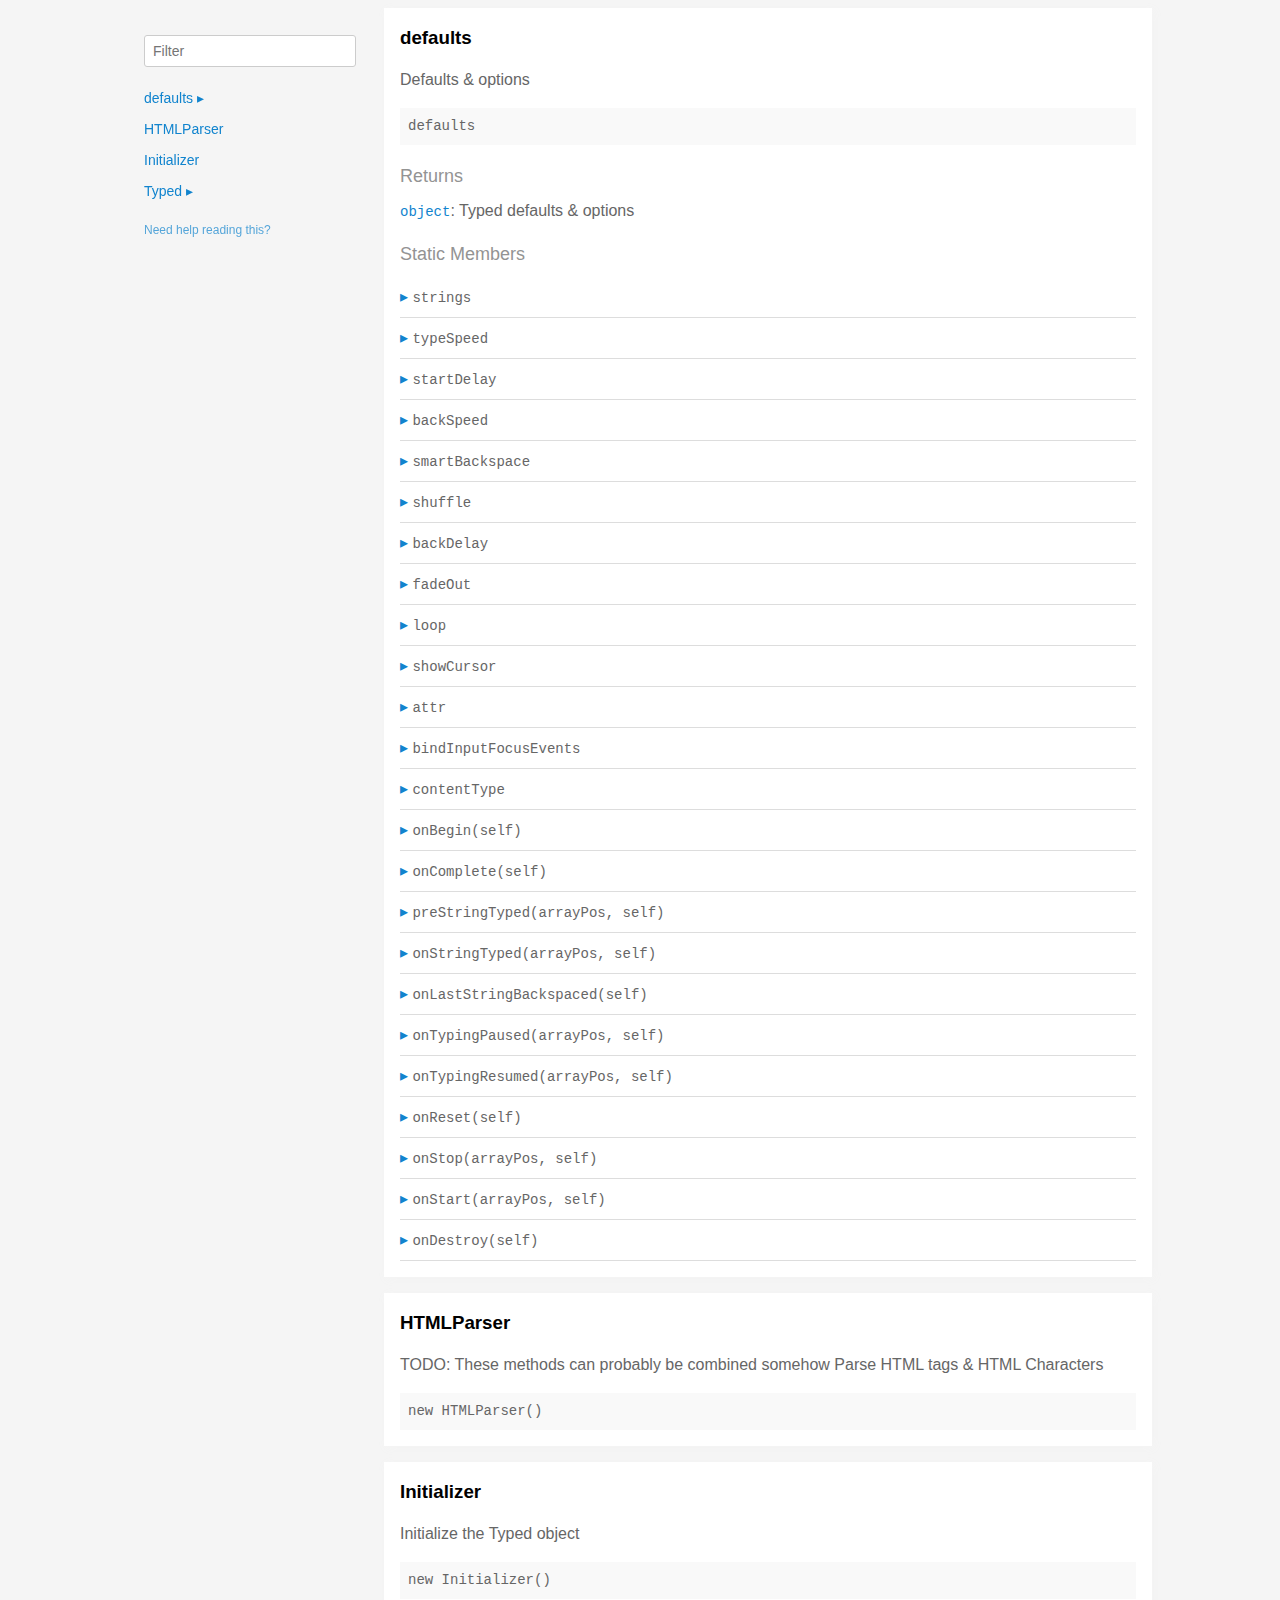
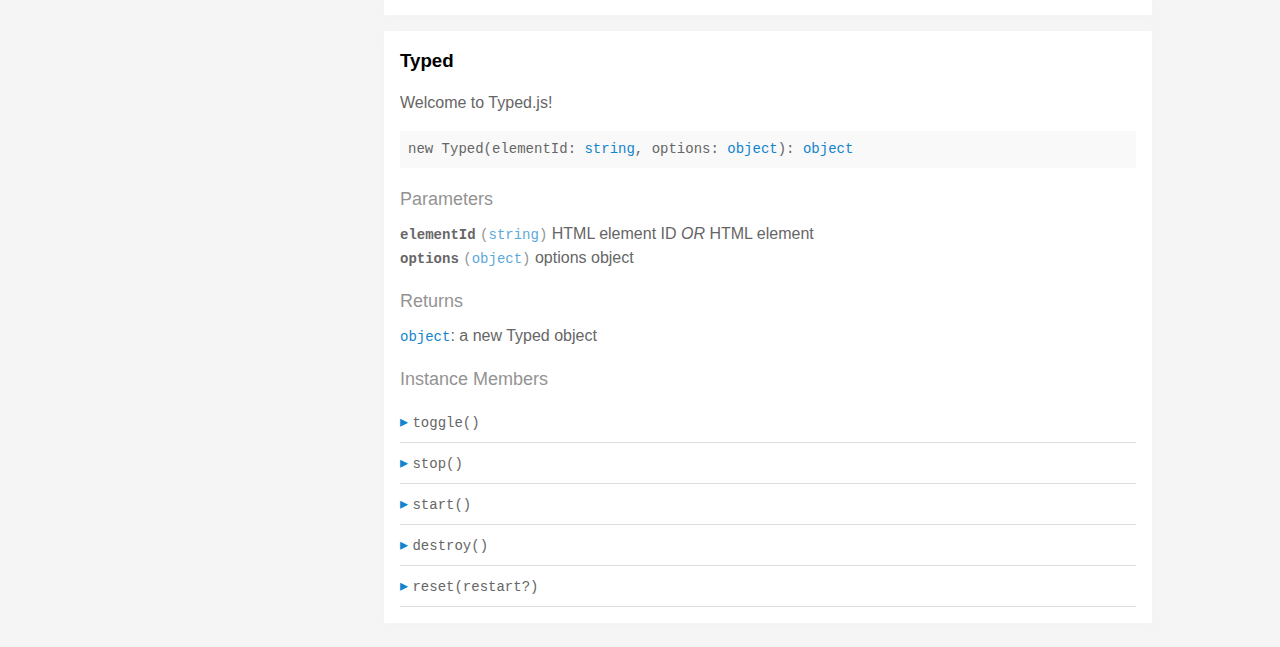
<file: typed.js-master/docs/index.html>
<!doctype html>
<html>
<head>
  <meta charset='utf-8' />
  <title>  | Documentation</title>
  <meta name='viewport' content='width=device-width,initial-scale=1'>
  <link href='assets/bass.css' type='text/css' rel='stylesheet' />
  <link href='assets/style.css' type='text/css' rel='stylesheet' />
  <link href='assets/github.css' type='text/css' rel='stylesheet' />
</head>
<body class='documentation'>
  <div class='max-width-4 mx-auto'>
    <div class='clearfix md-mxn2'>
      <div class='fixed xs-hide fix-3 overflow-auto max-height-100'>
        <div class='py1 px2'>
          <h3 class='mb0 no-anchor'></h3>
          <div class='mb1'><code></code></div>
          <input
            placeholder='Filter'
            id='filter-input'
            class='col12 block input'
            type='text' />
          <div id='toc'>
            <ul class='list-reset h5 py1-ul'>
              
                
                <li><a
                  href='#defaults'
                  class=" toggle-sibling">
                  defaults
                  <span class='icon'>▸</span>
                </a>
                
                <div class='toggle-target display-none'>
                  
                  <ul class='list-reset py1-ul pl1'>
                    <li class='h5'><span>Static members</span></li>
                    
                      <li><a
                        href='#defaults.strings'
                        class='regular pre-open'>
                        .strings
                      </a></li>
                    
                      <li><a
                        href='#defaults.typeSpeed'
                        class='regular pre-open'>
                        .typeSpeed
                      </a></li>
                    
                      <li><a
                        href='#defaults.startDelay'
                        class='regular pre-open'>
                        .startDelay
                      </a></li>
                    
                      <li><a
                        href='#defaults.backSpeed'
                        class='regular pre-open'>
                        .backSpeed
                      </a></li>
                    
                      <li><a
                        href='#defaults.smartBackspace'
                        class='regular pre-open'>
                        .smartBackspace
                      </a></li>
                    
                      <li><a
                        href='#defaults.shuffle'
                        class='regular pre-open'>
                        .shuffle
                      </a></li>
                    
                      <li><a
                        href='#defaults.backDelay'
                        class='regular pre-open'>
                        .backDelay
                      </a></li>
                    
                      <li><a
                        href='#defaults.fadeOut'
                        class='regular pre-open'>
                        .fadeOut
                      </a></li>
                    
                      <li><a
                        href='#defaults.loop'
                        class='regular pre-open'>
                        .loop
                      </a></li>
                    
                      <li><a
                        href='#defaults.showCursor'
                        class='regular pre-open'>
                        .showCursor
                      </a></li>
                    
                      <li><a
                        href='#defaults.attr'
                        class='regular pre-open'>
                        .attr
                      </a></li>
                    
                      <li><a
                        href='#defaults.bindInputFocusEvents'
                        class='regular pre-open'>
                        .bindInputFocusEvents
                      </a></li>
                    
                      <li><a
                        href='#defaults.contentType'
                        class='regular pre-open'>
                        .contentType
                      </a></li>

                      <li><a
                        href='#defaults.onBegin'
                        class='regular pre-open'>
                        .onBegin
                      </a></li>

                      <li><a
                        href='#defaults.onComplete'
                        class='regular pre-open'>
                        .onComplete
                      </a></li>
                    
                      <li><a
                        href='#defaults.preStringTyped'
                        class='regular pre-open'>
                        .preStringTyped
                      </a></li>
                    
                      <li><a
                        href='#defaults.onStringTyped'
                        class='regular pre-open'>
                        .onStringTyped
                      </a></li>
                    
                      <li><a
                        href='#defaults.onLastStringBackspaced'
                        class='regular pre-open'>
                        .onLastStringBackspaced
                      </a></li>
                    
                      <li><a
                        href='#defaults.onTypingPaused'
                        class='regular pre-open'>
                        .onTypingPaused
                      </a></li>
                    
                      <li><a
                        href='#defaults.onTypingResumed'
                        class='regular pre-open'>
                        .onTypingResumed
                      </a></li>
                    
                      <li><a
                        href='#defaults.onReset'
                        class='regular pre-open'>
                        .onReset
                      </a></li>
                    
                      <li><a
                        href='#defaults.onStop'
                        class='regular pre-open'>
                        .onStop
                      </a></li>
                    
                      <li><a
                        href='#defaults.onStart'
                        class='regular pre-open'>
                        .onStart
                      </a></li>
                    
                      <li><a
                        href='#defaults.onDestroy'
                        class='regular pre-open'>
                        .onDestroy
                      </a></li>
                    
                    </ul>
                  
                  
                  
                </div>
                
                </li>
              
                
                <li><a
                  href='#htmlparser'
                  class="">
                  HTMLParser
                  
                </a>
                
                </li>
              
                
                <li><a
                  href='#initializer'
                  class="">
                  Initializer
                  
                </a>
                
                </li>
              
                
                <li><a
                  href='#typed'
                  class=" toggle-sibling">
                  Typed
                  <span class='icon'>▸</span>
                </a>
                
                <div class='toggle-target display-none'>
                  
                  
                    <ul class='list-reset py1-ul pl1'>
                      <li class='h5'><span>Instance members</span></li>
                      
                      <li><a
                        href='#Typed#toggle'
                        class='regular pre-open'>
                        #toggle
                      </a></li>
                      
                      <li><a
                        href='#Typed#stop'
                        class='regular pre-open'>
                        #stop
                      </a></li>
                      
                      <li><a
                        href='#Typed#start'
                        class='regular pre-open'>
                        #start
                      </a></li>
                      
                      <li><a
                        href='#Typed#destroy'
                        class='regular pre-open'>
                        #destroy
                      </a></li>
                      
                      <li><a
                        href='#Typed#reset'
                        class='regular pre-open'>
                        #reset
                      </a></li>
                      
                    </ul>
                  
                  
                </div>
                
                </li>
              
            </ul>
          </div>
          <div class='mt1 h6 quiet'>
            <a href='http://documentation.js.org/reading-documentation.html'>Need help reading this?</a>
          </div>
        </div>
      </div>
      <div class='fix-margin-3'>
        
          
            <section class='p2 mb2 clearfix bg-white minishadow'>

  
  <div class='clearfix'>
    
    <h3 class='fl m0' id='defaults'>
      defaults
    </h3>
    
    
  </div>
  

  <p>Defaults &#x26; options</p>


  <div class='pre p1 fill-light mt0'>defaults</div>
  
  

  
  
  
  
  

  

  

  
    
      <div class='py1 quiet mt1 prose-big'>Returns</div>
      <code><a href="https://developer.mozilla.org/en-US/docs/Web/JavaScript/Reference/Global_Objects/Object">object</a></code>:
        Typed defaults &#x26; options

      
    
  

  

  

  
    <div class='py1 quiet mt1 prose-big'>Static Members</div>
    <div class="clearfix">
  
    <div class='border-bottom' id='defaults.strings'>
      <div class="clearfix small pointer toggle-sibling">
        <div class="py1 contain">
            <a class='icon pin-right py1 dark-link caret-right'>▸</a>
            <span class='code strong strong truncate'>strings</span>
        </div>
      </div>
      <div class="clearfix display-none toggle-target">
        <section class='p2 mb2 clearfix bg-white minishadow'>

  

  

  <div class='pre p1 fill-light mt0'>strings</div>
  
  

  
  
  
  
  

  

  
    <div class='py1 quiet mt1 prose-big'>Properties</div>
    <div>
      
        <div class='space-bottom0'>
          <span class='code bold'>strings</span> <code class='quiet'>(<a href="https://developer.mozilla.org/en-US/docs/Web/JavaScript/Reference/Global_Objects/Array">array</a>)</code>
          : strings to be typed

          
        </div>
      
        <div class='space-bottom0'>
          <span class='code bold'>stringsElement</span> <code class='quiet'>(<a href="https://developer.mozilla.org/en-US/docs/Web/JavaScript/Reference/Global_Objects/String">string</a>)</code>
          : ID of element containing string children

          
        </div>
      
    </div>
  

  

  

  

  

  

  
</section>

      </div>
    </div>
  
    <div class='border-bottom' id='defaults.typeSpeed'>
      <div class="clearfix small pointer toggle-sibling">
        <div class="py1 contain">
            <a class='icon pin-right py1 dark-link caret-right'>▸</a>
            <span class='code strong strong truncate'>typeSpeed</span>
        </div>
      </div>
      <div class="clearfix display-none toggle-target">
        <section class='p2 mb2 clearfix bg-white minishadow'>

  

  

  <div class='pre p1 fill-light mt0'>typeSpeed</div>
  
  

  
  
  
  
  

  

  
    <div class='py1 quiet mt1 prose-big'>Properties</div>
    <div>
      
        <div class='space-bottom0'>
          <span class='code bold'>typeSpeed</span> <code class='quiet'>(<a href="https://developer.mozilla.org/en-US/docs/Web/JavaScript/Reference/Global_Objects/Number">number</a>)</code>
          : type speed in milliseconds

          
        </div>
      
    </div>
  

  

  

  

  

  

  
</section>

      </div>
    </div>
  
    <div class='border-bottom' id='defaults.startDelay'>
      <div class="clearfix small pointer toggle-sibling">
        <div class="py1 contain">
            <a class='icon pin-right py1 dark-link caret-right'>▸</a>
            <span class='code strong strong truncate'>startDelay</span>
        </div>
      </div>
      <div class="clearfix display-none toggle-target">
        <section class='p2 mb2 clearfix bg-white minishadow'>

  

  

  <div class='pre p1 fill-light mt0'>startDelay</div>
  
  

  
  
  
  
  

  

  
    <div class='py1 quiet mt1 prose-big'>Properties</div>
    <div>
      
        <div class='space-bottom0'>
          <span class='code bold'>startDelay</span> <code class='quiet'>(<a href="https://developer.mozilla.org/en-US/docs/Web/JavaScript/Reference/Global_Objects/Number">number</a>)</code>
          : time before typing starts in milliseconds

          
        </div>
      
    </div>
  

  

  

  

  

  

  
</section>

      </div>
    </div>
  
    <div class='border-bottom' id='defaults.backSpeed'>
      <div class="clearfix small pointer toggle-sibling">
        <div class="py1 contain">
            <a class='icon pin-right py1 dark-link caret-right'>▸</a>
            <span class='code strong strong truncate'>backSpeed</span>
        </div>
      </div>
      <div class="clearfix display-none toggle-target">
        <section class='p2 mb2 clearfix bg-white minishadow'>

  

  

  <div class='pre p1 fill-light mt0'>backSpeed</div>
  
  

  
  
  
  
  

  

  
    <div class='py1 quiet mt1 prose-big'>Properties</div>
    <div>
      
        <div class='space-bottom0'>
          <span class='code bold'>backSpeed</span> <code class='quiet'>(<a href="https://developer.mozilla.org/en-US/docs/Web/JavaScript/Reference/Global_Objects/Number">number</a>)</code>
          : backspacing speed in milliseconds

          
        </div>
      
    </div>
  

  

  

  

  

  

  
</section>

      </div>
    </div>
  
    <div class='border-bottom' id='defaults.smartBackspace'>
      <div class="clearfix small pointer toggle-sibling">
        <div class="py1 contain">
            <a class='icon pin-right py1 dark-link caret-right'>▸</a>
            <span class='code strong strong truncate'>smartBackspace</span>
        </div>
      </div>
      <div class="clearfix display-none toggle-target">
        <section class='p2 mb2 clearfix bg-white minishadow'>

  

  

  <div class='pre p1 fill-light mt0'>smartBackspace</div>
  
  

  
  
  
  
  

  

  
    <div class='py1 quiet mt1 prose-big'>Properties</div>
    <div>
      
        <div class='space-bottom0'>
          <span class='code bold'>smartBackspace</span> <code class='quiet'>(<a href="https://developer.mozilla.org/en-US/docs/Web/JavaScript/Reference/Global_Objects/Boolean">boolean</a>)</code>
          : only backspace what doesn't match the previous string

          
        </div>
      
    </div>
  

  

  

  

  

  

  
</section>

      </div>
    </div>
  
    <div class='border-bottom' id='defaults.shuffle'>
      <div class="clearfix small pointer toggle-sibling">
        <div class="py1 contain">
            <a class='icon pin-right py1 dark-link caret-right'>▸</a>
            <span class='code strong strong truncate'>shuffle</span>
        </div>
      </div>
      <div class="clearfix display-none toggle-target">
        <section class='p2 mb2 clearfix bg-white minishadow'>

  

  

  <div class='pre p1 fill-light mt0'>shuffle</div>
  
  

  
  
  
  
  

  

  
    <div class='py1 quiet mt1 prose-big'>Properties</div>
    <div>
      
        <div class='space-bottom0'>
          <span class='code bold'>shuffle</span> <code class='quiet'>(<a href="https://developer.mozilla.org/en-US/docs/Web/JavaScript/Reference/Global_Objects/Boolean">boolean</a>)</code>
          : shuffle the strings

          
        </div>
      
    </div>
  

  

  

  

  

  

  
</section>

      </div>
    </div>
  
    <div class='border-bottom' id='defaults.backDelay'>
      <div class="clearfix small pointer toggle-sibling">
        <div class="py1 contain">
            <a class='icon pin-right py1 dark-link caret-right'>▸</a>
            <span class='code strong strong truncate'>backDelay</span>
        </div>
      </div>
      <div class="clearfix display-none toggle-target">
        <section class='p2 mb2 clearfix bg-white minishadow'>

  

  

  <div class='pre p1 fill-light mt0'>backDelay</div>
  
  

  
  
  
  
  

  

  
    <div class='py1 quiet mt1 prose-big'>Properties</div>
    <div>
      
        <div class='space-bottom0'>
          <span class='code bold'>backDelay</span> <code class='quiet'>(<a href="https://developer.mozilla.org/en-US/docs/Web/JavaScript/Reference/Global_Objects/Number">number</a>)</code>
          : time before backspacing in milliseconds

          
        </div>
      
    </div>
  

  

  

  

  

  

  
</section>

      </div>
    </div>
  
    <div class='border-bottom' id='defaults.fadeOut'>
      <div class="clearfix small pointer toggle-sibling">
        <div class="py1 contain">
            <a class='icon pin-right py1 dark-link caret-right'>▸</a>
            <span class='code strong strong truncate'>fadeOut</span>
        </div>
      </div>
      <div class="clearfix display-none toggle-target">
        <section class='p2 mb2 clearfix bg-white minishadow'>

  

  

  <div class='pre p1 fill-light mt0'>fadeOut</div>
  
  

  
  
  
  
  

  

  
    <div class='py1 quiet mt1 prose-big'>Properties</div>
    <div>
      
        <div class='space-bottom0'>
          <span class='code bold'>fadeOut</span> <code class='quiet'>(<a href="https://developer.mozilla.org/en-US/docs/Web/JavaScript/Reference/Global_Objects/Boolean">boolean</a>)</code>
          : Fade out instead of backspace

          
        </div>
      
        <div class='space-bottom0'>
          <span class='code bold'>fadeOutClass</span> <code class='quiet'>(<a href="https://developer.mozilla.org/en-US/docs/Web/JavaScript/Reference/Global_Objects/String">string</a>)</code>
          : css class for fade animation

          
        </div>
      
        <div class='space-bottom0'>
          <span class='code bold'>fadeOutDelay</span> <code class='quiet'>(<a href="https://developer.mozilla.org/en-US/docs/Web/JavaScript/Reference/Global_Objects/Boolean">boolean</a>)</code>
          : Fade out delay in milliseconds

          
        </div>
      
    </div>
  

  

  

  

  

  

  
</section>

      </div>
    </div>
  
    <div class='border-bottom' id='defaults.loop'>
      <div class="clearfix small pointer toggle-sibling">
        <div class="py1 contain">
            <a class='icon pin-right py1 dark-link caret-right'>▸</a>
            <span class='code strong strong truncate'>loop</span>
        </div>
      </div>
      <div class="clearfix display-none toggle-target">
        <section class='p2 mb2 clearfix bg-white minishadow'>

  

  

  <div class='pre p1 fill-light mt0'>loop</div>
  
  

  
  
  
  
  

  

  
    <div class='py1 quiet mt1 prose-big'>Properties</div>
    <div>
      
        <div class='space-bottom0'>
          <span class='code bold'>loop</span> <code class='quiet'>(<a href="https://developer.mozilla.org/en-US/docs/Web/JavaScript/Reference/Global_Objects/Boolean">boolean</a>)</code>
          : loop strings

          
        </div>
      
        <div class='space-bottom0'>
          <span class='code bold'>loopCount</span> <code class='quiet'>(<a href="https://developer.mozilla.org/en-US/docs/Web/JavaScript/Reference/Global_Objects/Number">number</a>)</code>
          : amount of loops

          
        </div>
      
    </div>
  

  

  

  

  

  

  
</section>

      </div>
    </div>
  
    <div class='border-bottom' id='defaults.showCursor'>
      <div class="clearfix small pointer toggle-sibling">
        <div class="py1 contain">
            <a class='icon pin-right py1 dark-link caret-right'>▸</a>
            <span class='code strong strong truncate'>showCursor</span>
        </div>
      </div>
      <div class="clearfix display-none toggle-target">
        <section class='p2 mb2 clearfix bg-white minishadow'>

  

  

  <div class='pre p1 fill-light mt0'>showCursor</div>
  
  

  
  
  
  
  

  

  
    <div class='py1 quiet mt1 prose-big'>Properties</div>
    <div>
      
        <div class='space-bottom0'>
          <span class='code bold'>showCursor</span> <code class='quiet'>(<a href="https://developer.mozilla.org/en-US/docs/Web/JavaScript/Reference/Global_Objects/Boolean">boolean</a>)</code>
          : show cursor

          
        </div>
      
        <div class='space-bottom0'>
          <span class='code bold'>cursorChar</span> <code class='quiet'>(<a href="https://developer.mozilla.org/en-US/docs/Web/JavaScript/Reference/Global_Objects/String">string</a>)</code>
          : character for cursor

          
        </div>
      
        <div class='space-bottom0'>
          <span class='code bold'>autoInsertCss</span> <code class='quiet'>(<a href="https://developer.mozilla.org/en-US/docs/Web/JavaScript/Reference/Global_Objects/Boolean">boolean</a>)</code>
          : insert CSS for cursor and fadeOut into HTML 
<head>

          
        </div>
      
    </div>
  

  

  

  

  

  

  
</section>

      </div>
    </div>
  
    <div class='border-bottom' id='defaults.attr'>
      <div class="clearfix small pointer toggle-sibling">
        <div class="py1 contain">
            <a class='icon pin-right py1 dark-link caret-right'>▸</a>
            <span class='code strong strong truncate'>attr</span>
        </div>
      </div>
      <div class="clearfix display-none toggle-target">
        <section class='p2 mb2 clearfix bg-white minishadow'>

  

  

  <div class='pre p1 fill-light mt0'>attr</div>
  
  

  
  
  
  
  

  

  
    <div class='py1 quiet mt1 prose-big'>Properties</div>
    <div>
      
        <div class='space-bottom0'>
          <span class='code bold'>attr</span> <code class='quiet'>(<a href="https://developer.mozilla.org/en-US/docs/Web/JavaScript/Reference/Global_Objects/String">string</a>)</code>
          : attribute for typing
Ex: input placeholder, value, or just HTML text

          
        </div>
      
    </div>
  

  

  

  

  

  

  
</section>

      </div>
    </div>
  
    <div class='border-bottom' id='defaults.bindInputFocusEvents'>
      <div class="clearfix small pointer toggle-sibling">
        <div class="py1 contain">
            <a class='icon pin-right py1 dark-link caret-right'>▸</a>
            <span class='code strong strong truncate'>bindInputFocusEvents</span>
        </div>
      </div>
      <div class="clearfix display-none toggle-target">
        <section class='p2 mb2 clearfix bg-white minishadow'>

  

  

  <div class='pre p1 fill-light mt0'>bindInputFocusEvents</div>
  
  

  
  
  
  
  

  

  
    <div class='py1 quiet mt1 prose-big'>Properties</div>
    <div>
      
        <div class='space-bottom0'>
          <span class='code bold'>bindInputFocusEvents</span> <code class='quiet'>(<a href="https://developer.mozilla.org/en-US/docs/Web/JavaScript/Reference/Global_Objects/Boolean">boolean</a>)</code>
          : bind to focus and blur if el is text input

          
        </div>
      
    </div>
  

  

  

  

  

  

  
</section>

      </div>
    </div>
  
    <div class='border-bottom' id='defaults.contentType'>
      <div class="clearfix small pointer toggle-sibling">
        <div class="py1 contain">
            <a class='icon pin-right py1 dark-link caret-right'>▸</a>
            <span class='code strong strong truncate'>contentType</span>
        </div>
      </div>
      <div class="clearfix display-none toggle-target">
        <section class='p2 mb2 clearfix bg-white minishadow'>

  

  

  <div class='pre p1 fill-light mt0'>contentType</div>
  
  

  
  
  
  
  

  

  
    <div class='py1 quiet mt1 prose-big'>Properties</div>
    <div>
      
        <div class='space-bottom0'>
          <span class='code bold'>contentType</span> <code class='quiet'>(<a href="https://developer.mozilla.org/en-US/docs/Web/JavaScript/Reference/Global_Objects/String">string</a>)</code>
          : 'html' or 'null' for plaintext

          
        </div>
      
    </div>
  

  

  

  

  

  

  
</section>

      </div>
    </div>
  
    <div class='border-bottom' id='defaults.onBegin'>
      <div class="clearfix small pointer toggle-sibling">
        <div class="py1 contain">
            <a class='icon pin-right py1 dark-link caret-right'>▸</a>
            <span class='code strong strong truncate'>onBegin(self)</span>
        </div>
      </div>
      <div class="clearfix display-none toggle-target">
        <section class='p2 mb2 clearfix bg-white minishadow'>

  

  <p>Before it begins typing</p>

  <div class='pre p1 fill-light mt0'>onBegin(self: <a href="#typed">Typed</a>)</div>
  
    <div class='py1 quiet mt1 prose-big'>Parameters</div>
    <div class='prose'>
      
        <div class='space-bottom0'>
          <div>
            <span class='code bold'>self</span> <code class='quiet'>(<a href="#typed">Typed</a>)</code>
	    
          </div>
          
        </div>
      
    </div>
  
</section>

      </div>
    </div>

    <div class='border-bottom' id='defaults.onComplete'>
      <div class="clearfix small pointer toggle-sibling">
        <div class="py1 contain">
            <a class='icon pin-right py1 dark-link caret-right'>▸</a>
            <span class='code strong strong truncate'>onComplete(self)</span>
        </div>
      </div>
      <div class="clearfix display-none toggle-target">
        <section class='p2 mb2 clearfix bg-white minishadow'>

  

  <p>All typing is complete</p>


  <div class='pre p1 fill-light mt0'>onComplete(self: <a href="#typed">Typed</a>)</div>
  
  

  
  
  
  
  

  
    <div class='py1 quiet mt1 prose-big'>Parameters</div>
    <div class='prose'>
      
        <div class='space-bottom0'>
          <div>
            <span class='code bold'>self</span> <code class='quiet'>(<a href="#typed">Typed</a>)</code>
	    
          </div>
          
        </div>
      
    </div>
  

  

  

  

  

  

  

  
</section>

      </div>
    </div>
  
    <div class='border-bottom' id='defaults.preStringTyped'>
      <div class="clearfix small pointer toggle-sibling">
        <div class="py1 contain">
            <a class='icon pin-right py1 dark-link caret-right'>▸</a>
            <span class='code strong strong truncate'>preStringTyped(arrayPos, self)</span>
        </div>
      </div>
      <div class="clearfix display-none toggle-target">
        <section class='p2 mb2 clearfix bg-white minishadow'>

  

  <p>Before each string is typed</p>


  <div class='pre p1 fill-light mt0'>preStringTyped(arrayPos: <a href="https://developer.mozilla.org/en-US/docs/Web/JavaScript/Reference/Global_Objects/Number">number</a>, self: <a href="#typed">Typed</a>)</div>
  
  

  
  
  
  
  

  
    <div class='py1 quiet mt1 prose-big'>Parameters</div>
    <div class='prose'>
      
        <div class='space-bottom0'>
          <div>
            <span class='code bold'>arrayPos</span> <code class='quiet'>(<a href="https://developer.mozilla.org/en-US/docs/Web/JavaScript/Reference/Global_Objects/Number">number</a>)</code>
	    
          </div>
          
        </div>
      
        <div class='space-bottom0'>
          <div>
            <span class='code bold'>self</span> <code class='quiet'>(<a href="#typed">Typed</a>)</code>
	    
          </div>
          
        </div>
      
    </div>
  

  

  

  

  

  

  

  
</section>

      </div>
    </div>
  
    <div class='border-bottom' id='defaults.onStringTyped'>
      <div class="clearfix small pointer toggle-sibling">
        <div class="py1 contain">
            <a class='icon pin-right py1 dark-link caret-right'>▸</a>
            <span class='code strong strong truncate'>onStringTyped(arrayPos, self)</span>
        </div>
      </div>
      <div class="clearfix display-none toggle-target">
        <section class='p2 mb2 clearfix bg-white minishadow'>

  

  <p>After each string is typed</p>


  <div class='pre p1 fill-light mt0'>onStringTyped(arrayPos: <a href="https://developer.mozilla.org/en-US/docs/Web/JavaScript/Reference/Global_Objects/Number">number</a>, self: <a href="#typed">Typed</a>)</div>
  
  

  
  
  
  
  

  
    <div class='py1 quiet mt1 prose-big'>Parameters</div>
    <div class='prose'>
      
        <div class='space-bottom0'>
          <div>
            <span class='code bold'>arrayPos</span> <code class='quiet'>(<a href="https://developer.mozilla.org/en-US/docs/Web/JavaScript/Reference/Global_Objects/Number">number</a>)</code>
	    
          </div>
          
        </div>
      
        <div class='space-bottom0'>
          <div>
            <span class='code bold'>self</span> <code class='quiet'>(<a href="#typed">Typed</a>)</code>
	    
          </div>
          
        </div>
      
    </div>
  

  

  

  

  

  

  

  
</section>

      </div>
    </div>
  
    <div class='border-bottom' id='defaults.onLastStringBackspaced'>
      <div class="clearfix small pointer toggle-sibling">
        <div class="py1 contain">
            <a class='icon pin-right py1 dark-link caret-right'>▸</a>
            <span class='code strong strong truncate'>onLastStringBackspaced(self)</span>
        </div>
      </div>
      <div class="clearfix display-none toggle-target">
        <section class='p2 mb2 clearfix bg-white minishadow'>

  

  <p>During looping, after last string is typed</p>


  <div class='pre p1 fill-light mt0'>onLastStringBackspaced(self: <a href="#typed">Typed</a>)</div>
  
  

  
  
  
  
  

  
    <div class='py1 quiet mt1 prose-big'>Parameters</div>
    <div class='prose'>
      
        <div class='space-bottom0'>
          <div>
            <span class='code bold'>self</span> <code class='quiet'>(<a href="#typed">Typed</a>)</code>
	    
          </div>
          
        </div>
      
    </div>
  

  

  

  

  

  

  

  
</section>

      </div>
    </div>
  
    <div class='border-bottom' id='defaults.onTypingPaused'>
      <div class="clearfix small pointer toggle-sibling">
        <div class="py1 contain">
            <a class='icon pin-right py1 dark-link caret-right'>▸</a>
            <span class='code strong strong truncate'>onTypingPaused(arrayPos, self)</span>
        </div>
      </div>
      <div class="clearfix display-none toggle-target">
        <section class='p2 mb2 clearfix bg-white minishadow'>

  

  <p>Typing has been stopped</p>


  <div class='pre p1 fill-light mt0'>onTypingPaused(arrayPos: <a href="https://developer.mozilla.org/en-US/docs/Web/JavaScript/Reference/Global_Objects/Number">number</a>, self: <a href="#typed">Typed</a>)</div>
  
  

  
  
  
  
  

  
    <div class='py1 quiet mt1 prose-big'>Parameters</div>
    <div class='prose'>
      
        <div class='space-bottom0'>
          <div>
            <span class='code bold'>arrayPos</span> <code class='quiet'>(<a href="https://developer.mozilla.org/en-US/docs/Web/JavaScript/Reference/Global_Objects/Number">number</a>)</code>
	    
          </div>
          
        </div>
      
        <div class='space-bottom0'>
          <div>
            <span class='code bold'>self</span> <code class='quiet'>(<a href="#typed">Typed</a>)</code>
	    
          </div>
          
        </div>
      
    </div>
  

  

  

  

  

  

  

  
</section>

      </div>
    </div>
  
    <div class='border-bottom' id='defaults.onTypingResumed'>
      <div class="clearfix small pointer toggle-sibling">
        <div class="py1 contain">
            <a class='icon pin-right py1 dark-link caret-right'>▸</a>
            <span class='code strong strong truncate'>onTypingResumed(arrayPos, self)</span>
        </div>
      </div>
      <div class="clearfix display-none toggle-target">
        <section class='p2 mb2 clearfix bg-white minishadow'>

  

  <p>Typing has been started after being stopped</p>


  <div class='pre p1 fill-light mt0'>onTypingResumed(arrayPos: <a href="https://developer.mozilla.org/en-US/docs/Web/JavaScript/Reference/Global_Objects/Number">number</a>, self: <a href="#typed">Typed</a>)</div>
  
  

  
  
  
  
  

  
    <div class='py1 quiet mt1 prose-big'>Parameters</div>
    <div class='prose'>
      
        <div class='space-bottom0'>
          <div>
            <span class='code bold'>arrayPos</span> <code class='quiet'>(<a href="https://developer.mozilla.org/en-US/docs/Web/JavaScript/Reference/Global_Objects/Number">number</a>)</code>
	    
          </div>
          
        </div>
      
        <div class='space-bottom0'>
          <div>
            <span class='code bold'>self</span> <code class='quiet'>(<a href="#typed">Typed</a>)</code>
	    
          </div>
          
        </div>
      
    </div>
  

  

  

  

  

  

  

  
</section>

      </div>
    </div>
  
    <div class='border-bottom' id='defaults.onReset'>
      <div class="clearfix small pointer toggle-sibling">
        <div class="py1 contain">
            <a class='icon pin-right py1 dark-link caret-right'>▸</a>
            <span class='code strong strong truncate'>onReset(self)</span>
        </div>
      </div>
      <div class="clearfix display-none toggle-target">
        <section class='p2 mb2 clearfix bg-white minishadow'>

  

  <p>After reset</p>


  <div class='pre p1 fill-light mt0'>onReset(self: <a href="#typed">Typed</a>)</div>
  
  

  
  
  
  
  

  
    <div class='py1 quiet mt1 prose-big'>Parameters</div>
    <div class='prose'>
      
        <div class='space-bottom0'>
          <div>
            <span class='code bold'>self</span> <code class='quiet'>(<a href="#typed">Typed</a>)</code>
	    
          </div>
          
        </div>
      
    </div>
  

  

  

  

  

  

  

  
</section>

      </div>
    </div>
  
    <div class='border-bottom' id='defaults.onStop'>
      <div class="clearfix small pointer toggle-sibling">
        <div class="py1 contain">
            <a class='icon pin-right py1 dark-link caret-right'>▸</a>
            <span class='code strong strong truncate'>onStop(arrayPos, self)</span>
        </div>
      </div>
      <div class="clearfix display-none toggle-target">
        <section class='p2 mb2 clearfix bg-white minishadow'>

  

  <p>After stop</p>


  <div class='pre p1 fill-light mt0'>onStop(arrayPos: <a href="https://developer.mozilla.org/en-US/docs/Web/JavaScript/Reference/Global_Objects/Number">number</a>, self: <a href="#typed">Typed</a>)</div>
  
  

  
  
  
  
  

  
    <div class='py1 quiet mt1 prose-big'>Parameters</div>
    <div class='prose'>
      
        <div class='space-bottom0'>
          <div>
            <span class='code bold'>arrayPos</span> <code class='quiet'>(<a href="https://developer.mozilla.org/en-US/docs/Web/JavaScript/Reference/Global_Objects/Number">number</a>)</code>
	    
          </div>
          
        </div>
      
        <div class='space-bottom0'>
          <div>
            <span class='code bold'>self</span> <code class='quiet'>(<a href="#typed">Typed</a>)</code>
	    
          </div>
          
        </div>
      
    </div>
  

  

  

  

  

  

  

  
</section>

      </div>
    </div>
  
    <div class='border-bottom' id='defaults.onStart'>
      <div class="clearfix small pointer toggle-sibling">
        <div class="py1 contain">
            <a class='icon pin-right py1 dark-link caret-right'>▸</a>
            <span class='code strong strong truncate'>onStart(arrayPos, self)</span>
        </div>
      </div>
      <div class="clearfix display-none toggle-target">
        <section class='p2 mb2 clearfix bg-white minishadow'>

  

  <p>After start</p>


  <div class='pre p1 fill-light mt0'>onStart(arrayPos: <a href="https://developer.mozilla.org/en-US/docs/Web/JavaScript/Reference/Global_Objects/Number">number</a>, self: <a href="#typed">Typed</a>)</div>
  
  

  
  
  
  
  

  
    <div class='py1 quiet mt1 prose-big'>Parameters</div>
    <div class='prose'>
      
        <div class='space-bottom0'>
          <div>
            <span class='code bold'>arrayPos</span> <code class='quiet'>(<a href="https://developer.mozilla.org/en-US/docs/Web/JavaScript/Reference/Global_Objects/Number">number</a>)</code>
	    
          </div>
          
        </div>
      
        <div class='space-bottom0'>
          <div>
            <span class='code bold'>self</span> <code class='quiet'>(<a href="#typed">Typed</a>)</code>
	    
          </div>
          
        </div>
      
    </div>
  

  

  

  

  

  

  

  
</section>

      </div>
    </div>
  
    <div class='border-bottom' id='defaults.onDestroy'>
      <div class="clearfix small pointer toggle-sibling">
        <div class="py1 contain">
            <a class='icon pin-right py1 dark-link caret-right'>▸</a>
            <span class='code strong strong truncate'>onDestroy(self)</span>
        </div>
      </div>
      <div class="clearfix display-none toggle-target">
        <section class='p2 mb2 clearfix bg-white minishadow'>

  

  <p>After destroy</p>


  <div class='pre p1 fill-light mt0'>onDestroy(self: <a href="#typed">Typed</a>)</div>
  
  

  
  
  
  
  

  
    <div class='py1 quiet mt1 prose-big'>Parameters</div>
    <div class='prose'>
      
        <div class='space-bottom0'>
          <div>
            <span class='code bold'>self</span> <code class='quiet'>(<a href="#typed">Typed</a>)</code>
	    
          </div>
          
        </div>
      
    </div>
  

  

  

  

  

  

  

  
</section>

      </div>
    </div>
  
</div>

  

  

  
</section>

          
        
          
            <section class='p2 mb2 clearfix bg-white minishadow'>

  
  <div class='clearfix'>
    
    <h3 class='fl m0' id='htmlparser'>
      HTMLParser
    </h3>
    
    
  </div>
  

  <p>TODO: These methods can probably be combined somehow
Parse HTML tags &#x26; HTML Characters</p>


  <div class='pre p1 fill-light mt0'>new HTMLParser()</div>
  
  

  
  
  
  
  

  

  

  

  

  

  

  

  
</section>

          
        
          
            <section class='p2 mb2 clearfix bg-white minishadow'>

  
  <div class='clearfix'>
    
    <h3 class='fl m0' id='initializer'>
      Initializer
    </h3>
    
    
  </div>
  

  <p>Initialize the Typed object</p>


  <div class='pre p1 fill-light mt0'>new Initializer()</div>
  
  

  
  
  
  
  

  

  

  

  

  

  

  

  
</section>

          
        
          
            <section class='p2 mb2 clearfix bg-white minishadow'>

  
  <div class='clearfix'>
    
    <h3 class='fl m0' id='typed'>
      Typed
    </h3>
    
    
  </div>
  

  <p>Welcome to Typed.js!</p>


  <div class='pre p1 fill-light mt0'>new Typed(elementId: <a href="https://developer.mozilla.org/en-US/docs/Web/JavaScript/Reference/Global_Objects/String">string</a>, options: <a href="https://developer.mozilla.org/en-US/docs/Web/JavaScript/Reference/Global_Objects/Object">object</a>): <a href="https://developer.mozilla.org/en-US/docs/Web/JavaScript/Reference/Global_Objects/Object">object</a></div>
  
  

  
  
  
  
  

  
    <div class='py1 quiet mt1 prose-big'>Parameters</div>
    <div class='prose'>
      
        <div class='space-bottom0'>
          <div>
            <span class='code bold'>elementId</span> <code class='quiet'>(<a href="https://developer.mozilla.org/en-US/docs/Web/JavaScript/Reference/Global_Objects/String">string</a>)</code>
	    HTML element ID 
<em>OR</em>
 HTML element

          </div>
          
        </div>
      
        <div class='space-bottom0'>
          <div>
            <span class='code bold'>options</span> <code class='quiet'>(<a href="https://developer.mozilla.org/en-US/docs/Web/JavaScript/Reference/Global_Objects/Object">object</a>)</code>
	    options object

          </div>
          
        </div>
      
    </div>
  

  

  
    
      <div class='py1 quiet mt1 prose-big'>Returns</div>
      <code><a href="https://developer.mozilla.org/en-US/docs/Web/JavaScript/Reference/Global_Objects/Object">object</a></code>:
        a new Typed object

      
    
  

  

  

  

  
    <div class='py1 quiet mt1 prose-big'>Instance Members</div>
    <div class="clearfix">
  
    <div class='border-bottom' id='Typed#toggle'>
      <div class="clearfix small pointer toggle-sibling">
        <div class="py1 contain">
            <a class='icon pin-right py1 dark-link caret-right'>▸</a>
            <span class='code strong strong truncate'>toggle()</span>
        </div>
      </div>
      <div class="clearfix display-none toggle-target">
        <section class='p2 mb2 clearfix bg-white minishadow'>

  

  <p>Toggle start() and stop() of the Typed instance</p>


  <div class='pre p1 fill-light mt0'>toggle()</div>
  
  

  
  
  
  
  

  

  

  

  

  

  

  

  
</section>

      </div>
    </div>
  
    <div class='border-bottom' id='Typed#stop'>
      <div class="clearfix small pointer toggle-sibling">
        <div class="py1 contain">
            <a class='icon pin-right py1 dark-link caret-right'>▸</a>
            <span class='code strong strong truncate'>stop()</span>
        </div>
      </div>
      <div class="clearfix display-none toggle-target">
        <section class='p2 mb2 clearfix bg-white minishadow'>

  

  <p>Stop typing / backspacing and enable cursor blinking</p>


  <div class='pre p1 fill-light mt0'>stop()</div>
  
  

  
  
  
  
  

  

  

  

  

  

  

  

  
</section>

      </div>
    </div>
  
    <div class='border-bottom' id='Typed#start'>
      <div class="clearfix small pointer toggle-sibling">
        <div class="py1 contain">
            <a class='icon pin-right py1 dark-link caret-right'>▸</a>
            <span class='code strong strong truncate'>start()</span>
        </div>
      </div>
      <div class="clearfix display-none toggle-target">
        <section class='p2 mb2 clearfix bg-white minishadow'>

  

  <p>Start typing / backspacing after being stopped</p>


  <div class='pre p1 fill-light mt0'>start()</div>
  
  

  
  
  
  
  

  

  

  

  

  

  

  

  
</section>

      </div>
    </div>
  
    <div class='border-bottom' id='Typed#destroy'>
      <div class="clearfix small pointer toggle-sibling">
        <div class="py1 contain">
            <a class='icon pin-right py1 dark-link caret-right'>▸</a>
            <span class='code strong strong truncate'>destroy()</span>
        </div>
      </div>
      <div class="clearfix display-none toggle-target">
        <section class='p2 mb2 clearfix bg-white minishadow'>

  

  <p>Destroy this instance of Typed</p>


  <div class='pre p1 fill-light mt0'>destroy()</div>
  
  

  
  
  
  
  

  

  

  

  

  

  

  

  
</section>

      </div>
    </div>
  
    <div class='border-bottom' id='Typed#reset'>
      <div class="clearfix small pointer toggle-sibling">
        <div class="py1 contain">
            <a class='icon pin-right py1 dark-link caret-right'>▸</a>
            <span class='code strong strong truncate'>reset(restart?)</span>
        </div>
      </div>
      <div class="clearfix display-none toggle-target">
        <section class='p2 mb2 clearfix bg-white minishadow'>

  

  <p>Reset Typed and optionally restarts</p>


  <div class='pre p1 fill-light mt0'>reset(restart: <a href="https://developer.mozilla.org/en-US/docs/Web/JavaScript/Reference/Global_Objects/Boolean">boolean</a>?= nser)</div>
  
  

  
  
  
  
  

  
    <div class='py1 quiet mt1 prose-big'>Parameters</div>
    <div class='prose'>
      
        <div class='space-bottom0'>
          <div>
            <span class='code bold'>restart</span> <code class='quiet'>(<a href="https://developer.mozilla.org/en-US/docs/Web/JavaScript/Reference/Global_Objects/Boolean">boolean</a>?= nser)</code>
	    
          </div>
          
        </div>
      
    </div>
  

  

  

  

  

  

  

  
</section>

      </div>
    </div>
  
</div>

  

  
</section>

          
        
      </div>
    </div>
  </div>
  <script src='assets/anchor.js'></script>
  <script src='assets/site.js'></script>
</body>
</html>
</file>
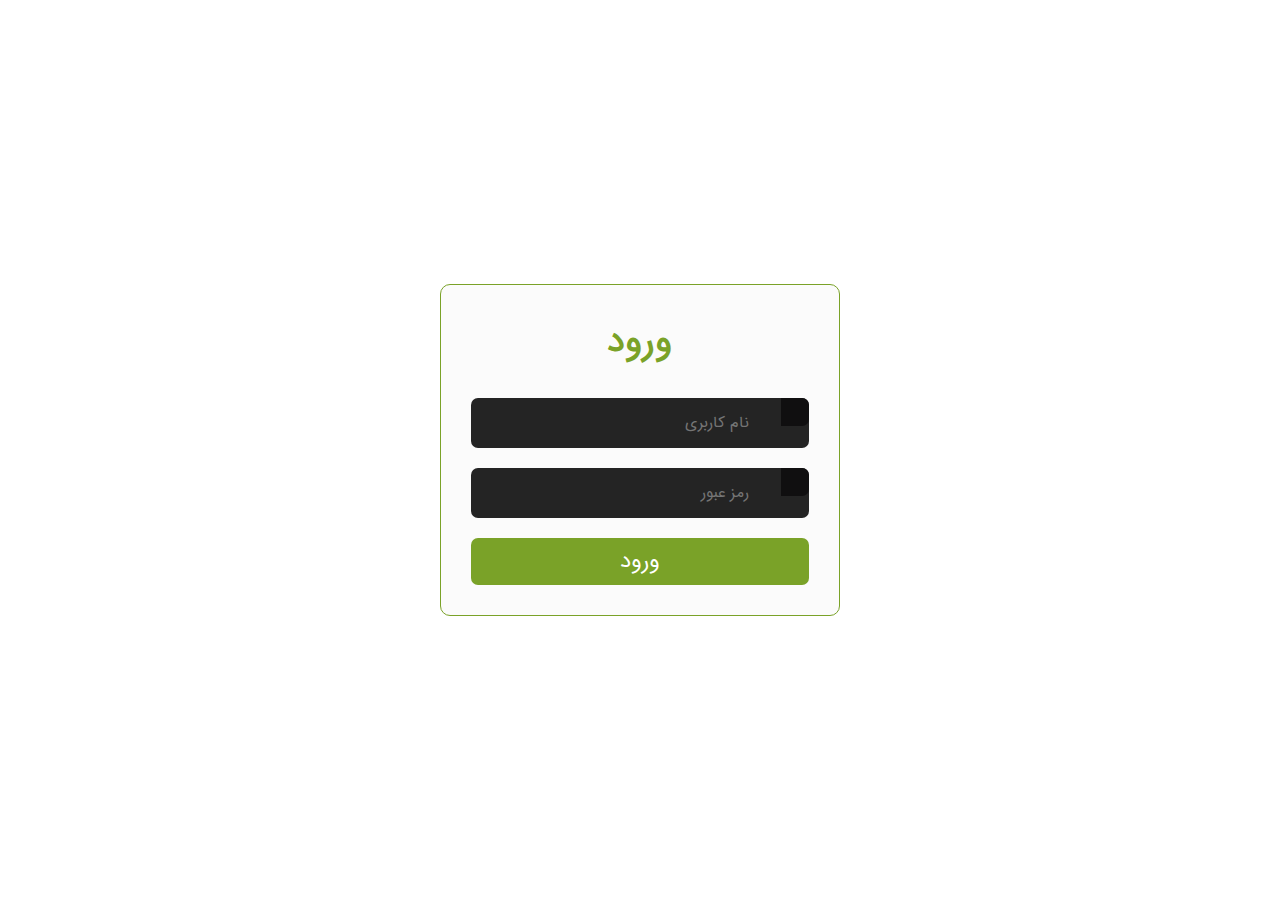
<file: pannel/login.html>
<html>

<head>
    <link rel="stylesheet" href="assets/css/login.css">
    <link rel="stylesheet" href="/index/fonts/font.css">
    <link rel="stylesheet" href="https://cdnjs.cloudflare.com/ajax/libs/font-awesome/5.15.3/css/all.min.css"
        integrity="sha512-iBBXm8fW90+nuLcSKlbmrPcLa0OT92xO1BIsZ+ywDWZCvqsWgccV3gFoRBv0z+8dLJgyAHIhR35VZc2oM/gI1w=="
        crossorigin="anonymous" />

<body>
    <div class="wrap">
        <div class="container">
            <form action="" class="form">
                <h1>ورود</h1>
                <div class="input">
                    <i class="fa fa-user icon"></i>
                    <input type="text" class="user" placeholder="نام کاربری">
                </div>
                <div class="input">
                    <i class="fa fa-key icon"></i>
                    <input type="password" class="user" id="password" placeholder="رمز عبور">
                </div>
                <i class="fa fa-eye eye"></i>
                <a href="number.html"><button type="button" class="submit">ورود</button></a>
            </form>

        </div>
    </div>
    <script>
        const root = document.documentElement
        const eye = document.querySelector(".eye")
        passwordInput = document.querySelectorAll(".user")[1]
        eye.addEventListener("click", function () {
            root.classList.toggle("active")
            eye.classList.toggle("fa-eye-slash")
            passwordInput.type = passwordInput.type === 'password' ? 'text' : 'password'
            passwordInput.focus();
        })
    </script>
</body>

</html>
</file>
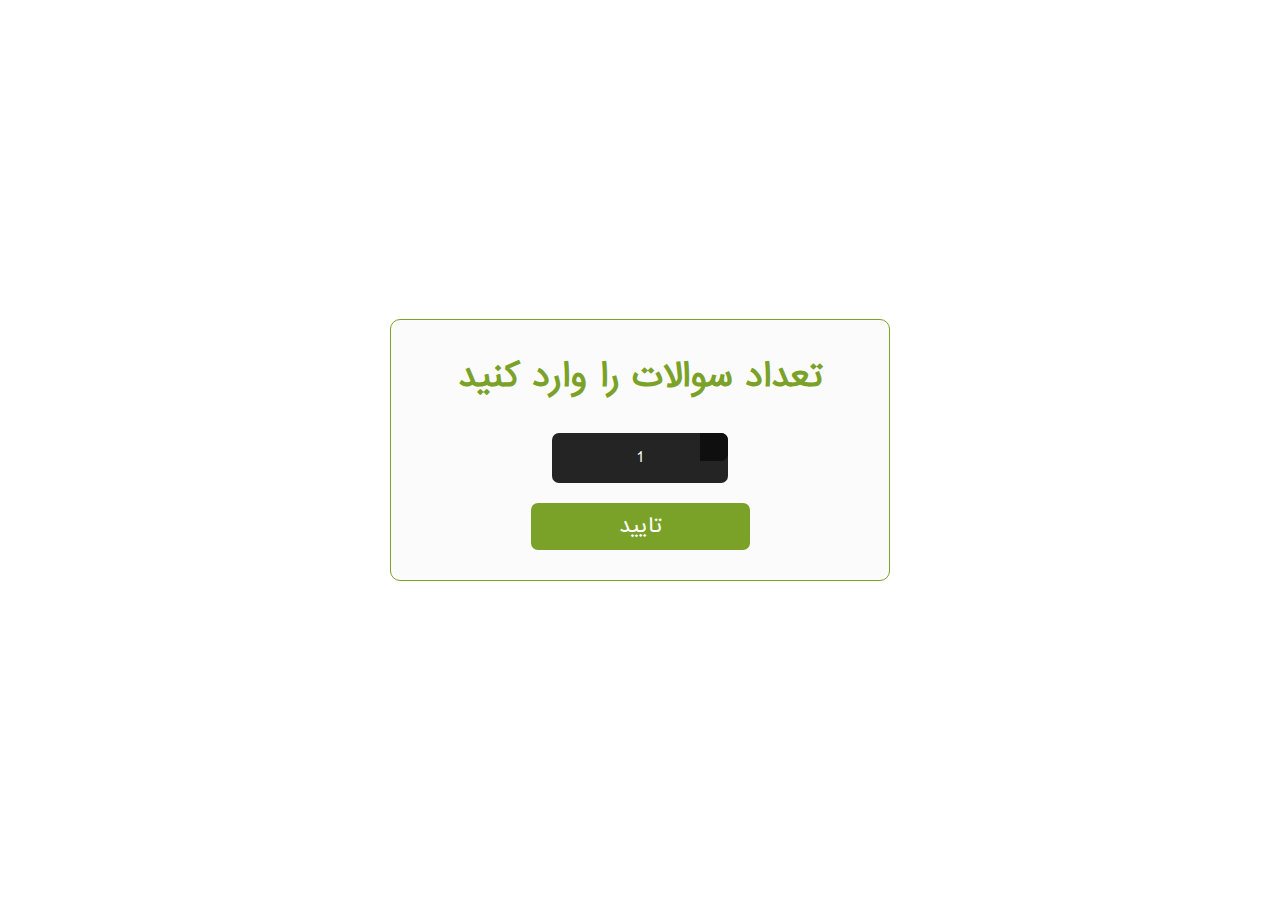
<file: pannel/number.html>
<!DOCTYPE html>
<html lang="en">

<head>
    <meta charset="UTF-8">
    <meta http-equiv="X-UA-Compatible" content="IE=edge">
    <meta name="viewport" content="width=device-width, initial-scale=1.0">
    <link rel="stylesheet" href="assets/css/number.css">
    <link rel="stylesheet" href="/index/fonts/font.css">
    <link rel="stylesheet" href="https://cdnjs.cloudflare.com/ajax/libs/font-awesome/5.15.3/css/all.min.css"
        integrity="sha512-iBBXm8fW90+nuLcSKlbmrPcLa0OT92xO1BIsZ+ywDWZCvqsWgccV3gFoRBv0z+8dLJgyAHIhR35VZc2oM/gI1w=="
        crossorigin="anonymous" />
    <title>Document</title>
</head>

<body>
    <div class="wrap">
        <div class="container">
            <form action="" class="form">
                <h1>تعداد سوالات را وارد کنید</h1>
                <div class="input">
                    <i class="fa fa-question icon"></i>
                    <input type="number" class="user" min="1" step="1" value="1" >
                </div>
                <a href="queations.html"><button type="button" class="submit">تایید</button></a>
            </form>

        </div>
    </div>
</body>

</html>
</file>
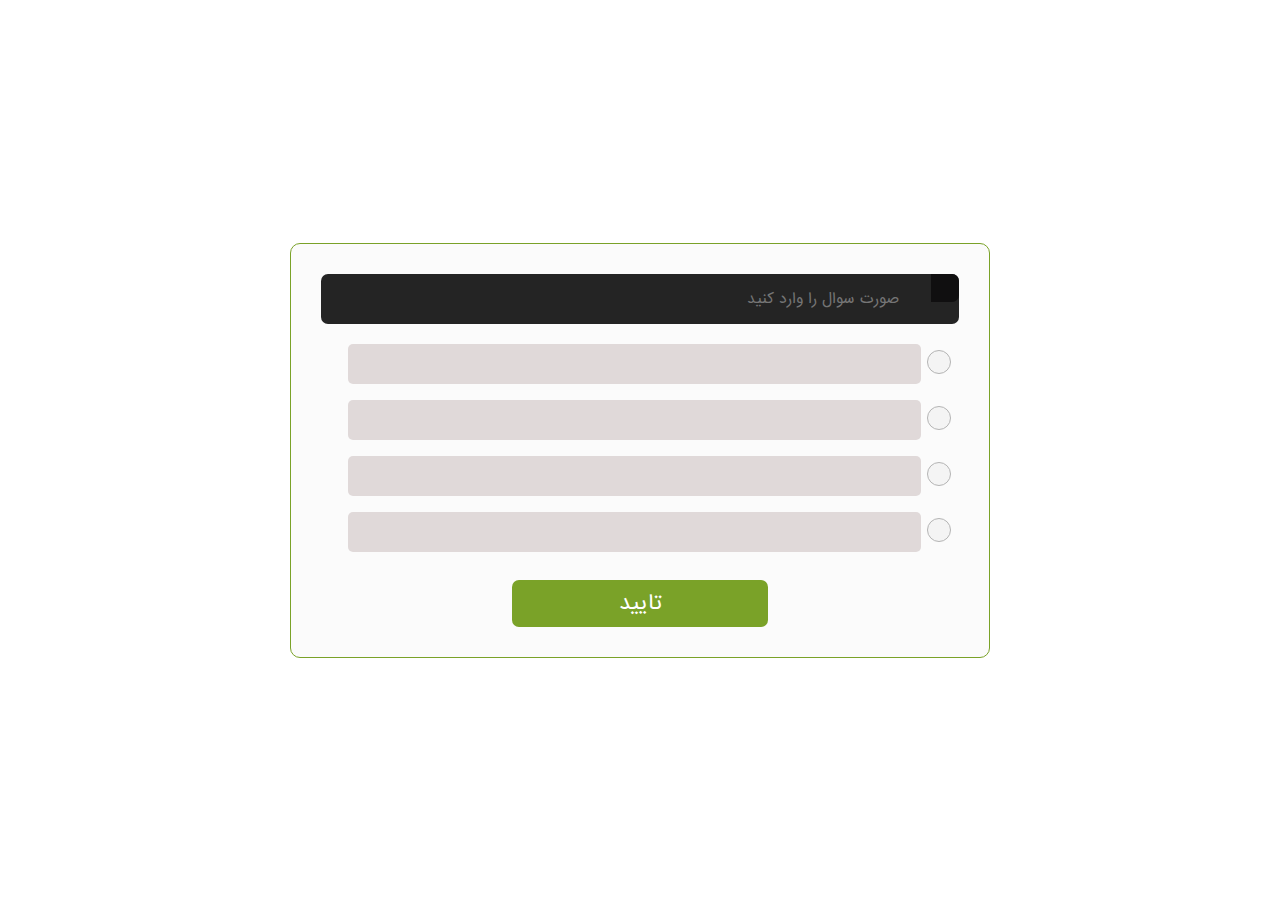
<file: pannel/queations.html>
<!DOCTYPE html>
<html lang="en">

<head>
    <meta charset="UTF-8">
    <meta http-equiv="X-UA-Compatible" content="IE=edge">
    <meta name="viewport" content="width=device-width, initial-scale=1.0">
    <link rel="stylesheet" href="assets/css/question.css">
    <link rel="stylesheet" href="/index/fonts/font.css">
    <link rel="stylesheet" href="https://cdnjs.cloudflare.com/ajax/libs/font-awesome/5.15.3/css/all.min.css"
        integrity="sha512-iBBXm8fW90+nuLcSKlbmrPcLa0OT92xO1BIsZ+ywDWZCvqsWgccV3gFoRBv0z+8dLJgyAHIhR35VZc2oM/gI1w=="
        crossorigin="anonymous" />
    <title>Document</title>
</head>

<body>
    <div class="wrap">
        <div class="container">
            <form action="" class="form">
                <!-- <h1>تعداد سوالات را وارد کنید</h1> -->
                <div class="input">
                    <i class="fa fa-comment icon"></i>
                    <input type="text" class="user" placeholder="صورت سوال را وارد کنید">
                    <ul data-quiz-question="1">

                        <div class="radio">
                            <input id="radio-1" name="radio" type="radio">
                            <label for="radio-1" class="radio-label"><input type="text" class="question-text"></label>
                        </div>


                        <div class="radio">
                            <input id="radio-2" name="radio" type="radio">
                            <label for="radio-2" class="radio-label"><input type="text" class="question-text"></label>
                        </div>


                        <div class="radio">
                            <input id="radio-3" name="radio" type="radio">
                            <label for="radio-3" class="radio-label"><input type="text" class="question-text"></label>
                        </div>


                        <div class="radio">
                            <input id="radio-4" name="radio" type="radio">
                            <label for="radio-4" class="radio-label"><input type="text" class="question-text"></label>
                        </div>

                    </ul>
                </div>
                <a href=""><button type="submit" class="submit">تایید</button></a>
            </form>

        </div>
    </div>
</body>

</html>
</file>
<file: typed.js-master/docs/assets/bass.css>
/*! Basscss | http://basscss.com | MIT License */

.h1{ font-size: 2rem }
.h2{ font-size: 1.5rem }
.h3{ font-size: 1.25rem }
.h4{ font-size: 1rem }
.h5{ font-size: .875rem }
.h6{ font-size: .75rem }

.font-family-inherit{ font-family:inherit }
.font-size-inherit{ font-size:inherit }
.text-decoration-none{ text-decoration:none }

.bold{ font-weight: bold; font-weight: bold }
.regular{ font-weight:normal }
.italic{ font-style:italic }
.caps{ text-transform:uppercase; letter-spacing: .2em; }

.left-align{ text-align:left }
.center{ text-align:center }
.right-align{ text-align:right }
.justify{ text-align:justify }

.nowrap{ white-space:nowrap }
.break-word{ word-wrap:break-word }

.line-height-1{ line-height: 1 }
.line-height-2{ line-height: 1.125 }
.line-height-3{ line-height: 1.25 }
.line-height-4{ line-height: 1.5 }

.list-style-none{ list-style:none }
.underline{ text-decoration:underline }

.truncate{
  max-width:100%;
  overflow:hidden;
  text-overflow:ellipsis;
  white-space:nowrap;
}

.list-reset{
  list-style:none;
  padding-left:0;
}

.inline{ display:inline }
.block{ display:block }
.inline-block{ display:inline-block }
.table{ display:table }
.table-cell{ display:table-cell }

.overflow-hidden{ overflow:hidden }
.overflow-scroll{ overflow:scroll }
.overflow-auto{ overflow:auto }

.clearfix:before,
.clearfix:after{
  content:" ";
  display:table
}
.clearfix:after{ clear:both }

.left{ float:left }
.right{ float:right }

.fit{ max-width:100% }

.max-width-1{ max-width: 24rem }
.max-width-2{ max-width: 32rem }
.max-width-3{ max-width: 48rem }
.max-width-4{ max-width: 64rem }

.border-box{ box-sizing:border-box }

.align-baseline{ vertical-align:baseline }
.align-top{ vertical-align:top }
.align-middle{ vertical-align:middle }
.align-bottom{ vertical-align:bottom }

.m0{ margin:0 }
.mt0{ margin-top:0 }
.mr0{ margin-right:0 }
.mb0{ margin-bottom:0 }
.ml0{ margin-left:0 }
.mx0{ margin-left:0; margin-right:0 }
.my0{ margin-top:0; margin-bottom:0 }

.m1{ margin: .5rem }
.mt1{ margin-top: .5rem }
.mr1{ margin-right: .5rem }
.mb1{ margin-bottom: .5rem }
.ml1{ margin-left: .5rem }
.mx1{ margin-left: .5rem; margin-right: .5rem }
.my1{ margin-top: .5rem; margin-bottom: .5rem }

.m2{ margin: 1rem }
.mt2{ margin-top: 1rem }
.mr2{ margin-right: 1rem }
.mb2{ margin-bottom: 1rem }
.ml2{ margin-left: 1rem }
.mx2{ margin-left: 1rem; margin-right: 1rem }
.my2{ margin-top: 1rem; margin-bottom: 1rem }

.m3{ margin: 2rem }
.mt3{ margin-top: 2rem }
.mr3{ margin-right: 2rem }
.mb3{ margin-bottom: 2rem }
.ml3{ margin-left: 2rem }
.mx3{ margin-left: 2rem; margin-right: 2rem }
.my3{ margin-top: 2rem; margin-bottom: 2rem }

.m4{ margin: 4rem }
.mt4{ margin-top: 4rem }
.mr4{ margin-right: 4rem }
.mb4{ margin-bottom: 4rem }
.ml4{ margin-left: 4rem }
.mx4{ margin-left: 4rem; margin-right: 4rem }
.my4{ margin-top: 4rem; margin-bottom: 4rem }

.mxn1{ margin-left: -.5rem; margin-right: -.5rem; }
.mxn2{ margin-left: -1rem; margin-right: -1rem; }
.mxn3{ margin-left: -2rem; margin-right: -2rem; }
.mxn4{ margin-left: -4rem; margin-right: -4rem; }

.ml-auto{ margin-left:auto }
.mr-auto{ margin-right:auto }
.mx-auto{ margin-left:auto; margin-right:auto; }

.p0{ padding:0 }
.pt0{ padding-top:0 }
.pr0{ padding-right:0 }
.pb0{ padding-bottom:0 }
.pl0{ padding-left:0 }
.px0{ padding-left:0; padding-right:0 }
.py0{ padding-top:0;  padding-bottom:0 }

.p1{ padding: .5rem }
.pt1{ padding-top: .5rem }
.pr1{ padding-right: .5rem }
.pb1{ padding-bottom: .5rem }
.pl1{ padding-left: .5rem }
.py1{ padding-top: .5rem; padding-bottom: .5rem }
.px1{ padding-left: .5rem; padding-right: .5rem }

.p2{ padding: 1rem }
.pt2{ padding-top: 1rem }
.pr2{ padding-right: 1rem }
.pb2{ padding-bottom: 1rem }
.pl2{ padding-left: 1rem }
.py2{ padding-top: 1rem; padding-bottom: 1rem }
.px2{ padding-left: 1rem; padding-right: 1rem }

.p3{ padding: 2rem }
.pt3{ padding-top: 2rem }
.pr3{ padding-right: 2rem }
.pb3{ padding-bottom: 2rem }
.pl3{ padding-left: 2rem }
.py3{ padding-top: 2rem; padding-bottom: 2rem }
.px3{ padding-left: 2rem; padding-right: 2rem }

.p4{ padding: 4rem }
.pt4{ padding-top: 4rem }
.pr4{ padding-right: 4rem }
.pb4{ padding-bottom: 4rem }
.pl4{ padding-left: 4rem }
.py4{ padding-top: 4rem; padding-bottom: 4rem }
.px4{ padding-left: 4rem; padding-right: 4rem }

.col{
  float:left;
  box-sizing:border-box;
}

.col-right{
  float:right;
  box-sizing:border-box;
}

.col-1{
  width:8.33333%;
}

.col-2{
  width:16.66667%;
}

.col-3{
  width:25%;
}

.col-4{
  width:33.33333%;
}

.col-5{
  width:41.66667%;
}

.col-6{
  width:50%;
}

.col-7{
  width:58.33333%;
}

.col-8{
  width:66.66667%;
}

.col-9{
  width:75%;
}

.col-10{
  width:83.33333%;
}

.col-11{
  width:91.66667%;
}

.col-12{
  width:100%;
}
@media (min-width: 40em){

  .sm-col{
    float:left;
    box-sizing:border-box;
  }

  .sm-col-right{
    float:right;
    box-sizing:border-box;
  }

  .sm-col-1{
    width:8.33333%;
  }

  .sm-col-2{
    width:16.66667%;
  }

  .sm-col-3{
    width:25%;
  }

  .sm-col-4{
    width:33.33333%;
  }

  .sm-col-5{
    width:41.66667%;
  }

  .sm-col-6{
    width:50%;
  }

  .sm-col-7{
    width:58.33333%;
  }

  .sm-col-8{
    width:66.66667%;
  }

  .sm-col-9{
    width:75%;
  }

  .sm-col-10{
    width:83.33333%;
  }

  .sm-col-11{
    width:91.66667%;
  }

  .sm-col-12{
    width:100%;
  }

}
@media (min-width: 52em){

  .md-col{
    float:left;
    box-sizing:border-box;
  }

  .md-col-right{
    float:right;
    box-sizing:border-box;
  }

  .md-col-1{
    width:8.33333%;
  }

  .md-col-2{
    width:16.66667%;
  }

  .md-col-3{
    width:25%;
  }

  .md-col-4{
    width:33.33333%;
  }

  .md-col-5{
    width:41.66667%;
  }

  .md-col-6{
    width:50%;
  }

  .md-col-7{
    width:58.33333%;
  }

  .md-col-8{
    width:66.66667%;
  }

  .md-col-9{
    width:75%;
  }

  .md-col-10{
    width:83.33333%;
  }

  .md-col-11{
    width:91.66667%;
  }

  .md-col-12{
    width:100%;
  }

}
@media (min-width: 64em){

  .lg-col{
    float:left;
    box-sizing:border-box;
  }

  .lg-col-right{
    float:right;
    box-sizing:border-box;
  }

  .lg-col-1{
    width:8.33333%;
  }

  .lg-col-2{
    width:16.66667%;
  }

  .lg-col-3{
    width:25%;
  }

  .lg-col-4{
    width:33.33333%;
  }

  .lg-col-5{
    width:41.66667%;
  }

  .lg-col-6{
    width:50%;
  }

  .lg-col-7{
    width:58.33333%;
  }

  .lg-col-8{
    width:66.66667%;
  }

  .lg-col-9{
    width:75%;
  }

  .lg-col-10{
    width:83.33333%;
  }

  .lg-col-11{
    width:91.66667%;
  }

  .lg-col-12{
    width:100%;
  }

}
.flex{ display:-webkit-box; display:-webkit-flex; display:-ms-flexbox; display:flex }

@media (min-width: 40em){
  .sm-flex{ display:-webkit-box; display:-webkit-flex; display:-ms-flexbox; display:flex }
}

@media (min-width: 52em){
  .md-flex{ display:-webkit-box; display:-webkit-flex; display:-ms-flexbox; display:flex }
}

@media (min-width: 64em){
  .lg-flex{ display:-webkit-box; display:-webkit-flex; display:-ms-flexbox; display:flex }
}

.flex-column{ -webkit-box-orient:vertical; -webkit-box-direction:normal; -webkit-flex-direction:column; -ms-flex-direction:column; flex-direction:column }
.flex-wrap{ -webkit-flex-wrap:wrap; -ms-flex-wrap:wrap; flex-wrap:wrap }

.items-start{ -webkit-box-align:start; -webkit-align-items:flex-start; -ms-flex-align:start; -ms-grid-row-align:flex-start; align-items:flex-start }
.items-end{ -webkit-box-align:end; -webkit-align-items:flex-end; -ms-flex-align:end; -ms-grid-row-align:flex-end; align-items:flex-end }
.items-center{ -webkit-box-align:center; -webkit-align-items:center; -ms-flex-align:center; -ms-grid-row-align:center; align-items:center }
.items-baseline{ -webkit-box-align:baseline; -webkit-align-items:baseline; -ms-flex-align:baseline; -ms-grid-row-align:baseline; align-items:baseline }
.items-stretch{ -webkit-box-align:stretch; -webkit-align-items:stretch; -ms-flex-align:stretch; -ms-grid-row-align:stretch; align-items:stretch }

.self-start{ -webkit-align-self:flex-start; -ms-flex-item-align:start; align-self:flex-start }
.self-end{ -webkit-align-self:flex-end; -ms-flex-item-align:end; align-self:flex-end }
.self-center{ -webkit-align-self:center; -ms-flex-item-align:center; align-self:center }
.self-baseline{ -webkit-align-self:baseline; -ms-flex-item-align:baseline; align-self:baseline }
.self-stretch{ -webkit-align-self:stretch; -ms-flex-item-align:stretch; align-self:stretch }

.justify-start{ -webkit-box-pack:start; -webkit-justify-content:flex-start; -ms-flex-pack:start; justify-content:flex-start }
.justify-end{ -webkit-box-pack:end; -webkit-justify-content:flex-end; -ms-flex-pack:end; justify-content:flex-end }
.justify-center{ -webkit-box-pack:center; -webkit-justify-content:center; -ms-flex-pack:center; justify-content:center }
.justify-between{ -webkit-box-pack:justify; -webkit-justify-content:space-between; -ms-flex-pack:justify; justify-content:space-between }
.justify-around{ -webkit-justify-content:space-around; -ms-flex-pack:distribute; justify-content:space-around }

.content-start{ -webkit-align-content:flex-start; -ms-flex-line-pack:start; align-content:flex-start }
.content-end{ -webkit-align-content:flex-end; -ms-flex-line-pack:end; align-content:flex-end }
.content-center{ -webkit-align-content:center; -ms-flex-line-pack:center; align-content:center }
.content-between{ -webkit-align-content:space-between; -ms-flex-line-pack:justify; align-content:space-between }
.content-around{ -webkit-align-content:space-around; -ms-flex-line-pack:distribute; align-content:space-around }
.content-stretch{ -webkit-align-content:stretch; -ms-flex-line-pack:stretch; align-content:stretch }
.flex-auto{
  -webkit-box-flex:1;
  -webkit-flex:1 1 auto;
      -ms-flex:1 1 auto;
          flex:1 1 auto;
  min-width:0;
  min-height:0;
}
.flex-none{ -webkit-box-flex:0; -webkit-flex:none; -ms-flex:none; flex:none }

.order-0{ -webkit-box-ordinal-group:1; -webkit-order:0; -ms-flex-order:0; order:0 }
.order-1{ -webkit-box-ordinal-group:2; -webkit-order:1; -ms-flex-order:1; order:1 }
.order-2{ -webkit-box-ordinal-group:3; -webkit-order:2; -ms-flex-order:2; order:2 }
.order-3{ -webkit-box-ordinal-group:4; -webkit-order:3; -ms-flex-order:3; order:3 }
.order-last{ -webkit-box-ordinal-group:100000; -webkit-order:99999; -ms-flex-order:99999; order:99999 }

.relative{ position:relative }
.absolute{ position:absolute }
.fixed{ position:fixed }

.top-0{ top:0 }
.right-0{ right:0 }
.bottom-0{ bottom:0 }
.left-0{ left:0 }

.z1{ z-index: 1 }
.z2{ z-index: 2 }
.z3{ z-index: 3 }
.z4{ z-index: 4 }

.border{
  border-style:solid;
  border-width: 1px;
}

.border-top{
  border-top-style:solid;
  border-top-width: 1px;
}

.border-right{
  border-right-style:solid;
  border-right-width: 1px;
}

.border-bottom{
  border-bottom-style:solid;
  border-bottom-width: 1px;
}

.border-left{
  border-left-style:solid;
  border-left-width: 1px;
}

.border-none{ border:0 }

.rounded{ border-radius: 3px }
.circle{ border-radius:50% }

.rounded-top{ border-radius: 3px 3px 0 0 }
.rounded-right{ border-radius: 0 3px 3px 0 }
.rounded-bottom{ border-radius: 0 0 3px 3px }
.rounded-left{ border-radius: 3px 0 0 3px }

.not-rounded{ border-radius:0 }

.hide{
  position:absolute !important;
  height:1px;
  width:1px;
  overflow:hidden;
  clip:rect(1px, 1px, 1px, 1px);
}

@media (max-width: 40em){
  .xs-hide{ display:none !important }
}

@media (min-width: 40em) and (max-width: 52em){
  .sm-hide{ display:none !important }
}

@media (min-width: 52em) and (max-width: 64em){
  .md-hide{ display:none !important }
}

@media (min-width: 64em){
  .lg-hide{ display:none !important }
}

.display-none{ display:none !important }
</file>
<file: typed.js-master/docs/assets/style.css>
.documentation {
  font-family: Helvetica, sans-serif;
  color: #666;
  line-height: 1.5;
  background: #f5f5f5;
}

.black {
  color: #666;
}

.bg-white {
  background-color: #fff;
}

h4 {
  margin: 20px 0 10px 0;
}

.documentation h3 {
  color: #000;
}

.border-bottom {
  border-color: #ddd;
}

a {
  color: #1184CE;
  text-decoration: none;
}

.documentation a[href]:hover {
  text-decoration: underline;
}

a:hover {
  cursor: pointer;
}

.py1-ul li {
  padding: 5px 0;
}

.max-height-100 {
  max-height: 100%;
}

section:target h3 {
  font-weight:700;
}

.documentation td,
.documentation th {
    padding: .25rem .25rem;
}

h1:hover .anchorjs-link,
h2:hover .anchorjs-link,
h3:hover .anchorjs-link,
h4:hover .anchorjs-link {
  opacity: 1;
}

.fix-3 {
  width: 25%;
  max-width: 244px;
}

.fix-3 {
  width: 25%;
  max-width: 244px;
}

@media (min-width: 52em) {
  .fix-margin-3 {
    margin-left: 25%;
  }
}

.pre, pre, code, .code {
  font-family: Source Code Pro,Menlo,Consolas,Liberation Mono,monospace;
  font-size: 14px;
}

.fill-light {
  background: #F9F9F9;
}

.width2 {
  width: 1rem;
}

.input {
  font-family: inherit;
  display: block;
  width: 100%;
  height: 2rem;
  padding: .5rem;
  margin-bottom: 1rem;
  border: 1px solid #ccc;
  font-size: .875rem;
  border-radius: 3px;
  box-sizing: border-box;
}

table {
  border-collapse: collapse;
}

.prose table th,
.prose table td {
  text-align: left;
  padding:8px;
  border:1px solid #ddd;
}

.prose table th:nth-child(1) { border-right: none; }
.prose table th:nth-child(2) { border-left: none; }

.prose table {
  border:1px solid #ddd;
}

.prose-big {
  font-size: 18px;
  line-height: 30px;
}

.quiet {
  opacity: 0.7;
}

.minishadow {
  box-shadow: 2px 2px 10px #f3f3f3;
}
</file>
<file: typed.js-master/docs/assets/github.css>
/*

github.com style (c) Vasily Polovnyov <vast@whiteants.net>

*/

.hljs {
  display: block;
  overflow-x: auto;
  padding: 0.5em;
  color: #333;
  background: #f8f8f8;
  -webkit-text-size-adjust: none;
}

.hljs-comment,
.diff .hljs-header,
.hljs-javadoc {
  color: #998;
  font-style: italic;
}

.hljs-keyword,
.css .rule .hljs-keyword,
.hljs-winutils,
.nginx .hljs-title,
.hljs-subst,
.hljs-request,
.hljs-status {
  color: #1184CE;
}

.hljs-number,
.hljs-hexcolor,
.ruby .hljs-constant {
  color: #ed225d;
}

.hljs-string,
.hljs-tag .hljs-value,
.hljs-phpdoc,
.hljs-dartdoc,
.tex .hljs-formula {
  color: #ed225d;
}

.hljs-title,
.hljs-id,
.scss .hljs-preprocessor {
  color: #900;
  font-weight: bold;
}

.hljs-list .hljs-keyword,
.hljs-subst {
  font-weight: normal;
}

.hljs-class .hljs-title,
.hljs-type,
.vhdl .hljs-literal,
.tex .hljs-command {
  color: #458;
  font-weight: bold;
}

.hljs-tag,
.hljs-tag .hljs-title,
.hljs-rules .hljs-property,
.django .hljs-tag .hljs-keyword {
  color: #000080;
  font-weight: normal;
}

.hljs-attribute,
.hljs-variable,
.lisp .hljs-body {
  color: #008080;
}

.hljs-regexp {
  color: #009926;
}

.hljs-symbol,
.ruby .hljs-symbol .hljs-string,
.lisp .hljs-keyword,
.clojure .hljs-keyword,
.scheme .hljs-keyword,
.tex .hljs-special,
.hljs-prompt {
  color: #990073;
}

.hljs-built_in {
  color: #0086b3;
}

.hljs-preprocessor,
.hljs-pragma,
.hljs-pi,
.hljs-doctype,
.hljs-shebang,
.hljs-cdata {
  color: #999;
  font-weight: bold;
}

.hljs-deletion {
  background: #fdd;
}

.hljs-addition {
  background: #dfd;
}

.diff .hljs-change {
  background: #0086b3;
}

.hljs-chunk {
  color: #aaa;
}
</file>
<file: pannel/assets/css/login.css>
* {
  direction: rtl;
  margin: 0;
  padding: 0;
  box-sizing: border-box;
  font-family: "IRANSans-web";
  transition: all 1s;
}
body {
  background: #fff;
}
.wrap {
  width: 100%;
  display: flex;
  justify-content: center;
  align-items: center;
  padding: 20px;
  min-height: 100vh;
  flex-wrap: wrap;
}
.container {
  width: 400px;
  background: #fbfbfb;
  border: 1px solid #7aa228;
  border-radius: 10px;
  padding: 30px;
  overflow: hidden;
}
.input {
  width: 100%;
  margin-bottom: 20px;
  position: relative;
}
.container h1 {
  color: #7aa228;
  text-align: center;
  margin-bottom: 30px;
}
form {
  width: 100%;
}
.user {
  width: 100%;
  height: 50px;
  outline: none;
  border: none;
  background: #242424;
  padding: 15px 60px 15px 60px;
  color: #fff;
  border-radius: 7px;
  font-size: 14px;
  text-align: right;
  margin: 0;
}
.icon {
  font-size: 22px;
  position: absolute;
  color: #7aa228;
  padding: 14px;
  background: #100f10;
  border-radius: 0 7px 7px 0;
}
.eye {
  float: left;
  font-size: 22px;
  color: #7aa228;
  position: relative;
  left: 6%;
  top: -55px;
  cursor: pointer;
}
.submit {
  width: 100%;
  padding: 7px 10px;
  background-color: #7aa228;
  border-radius: 7px;
  text-align: center;
  border: none;
  outline: none;
  font-size: 20px;
  color: #fff;
  cursor: pointer;
}
.submit:hover {
  background-color: #485f19;
}
.active body {
  background: #7aa228;
}
.active .container {
  background: #cccccc;
}
.active .user {
  background: #e6e6e6;
  color: #7aa228;
}
.active .icon {
  color: #7aa228;
  background: #242424;
}
.active h1 {
  color: #7aa228;
}
.active .eye {
  color: #7aa228;
}
.active .forgot-password {
  color: #7aa228;
}
.active .submit {
  background: #7aa228;
}
.active .submit:hover {
  background-color: #000080;
}
</file>
<file: index/fonts/font.css>
@font-face {
  font-family: "IRANSans-web";
  src: url("IRANSans-web.eot");
  src: url("IRANSans-web.eot?#iefix") format("embedded-opentype"),
    url("IRANSans-web.woff2") format("woff2");
  src: url("IRANSans-web.ttf") format("truetype"),
    url("IRANSans-web.woff") format("woff");
  font-weight: normal;
  font-style: normal;
}
@font-face {
  font-family: "IRANSans-Bold-web";
  src: url("IRANSans-Bold-web.eot");
  src: url("IRANSans-Bold-web.eot?#iefix") format("embedded-opentype"),
    url("IRANSans-Bold-web.woff2") format("woff2"),
    url("IRANSans-Bold-web.ttf") format("truetype"),
    url("IRANSans-Bold-web.woff") format("woff");
  font-weight: normal;
  font-style: normal;
}
@font-face {
  font-family: "IRANSans-Light-web";
  src: url("IRANSans-Light-web.eot");
  src: url("IRANSans-Light-web.eot?#iefix") format("embedded-opentype"),
    url("IRANSans-Light-web.woff2") format("woff2"),
    url("IRANSans-Light-web.ttf") format("truetype"),
    url("IRANSans-Light-web.woff") format("woff");
  font-weight: normal;
  font-style: normal;
}
@font-face {
  font-family: "IRANSans-UltraLight-web";
  src: url("IRANSans-UltraLight-web.eot");
  src: url("IRANSans-UltraLight-web.eot?#iefix") format("embedded-opentype"),
    url("IRANSans-UltraLight-web.woff2") format("woff2"),
    url("IRANSans-UltraLight-web.ttf") format("truetype"),
    url("IRANSans-UltraLight-web.woff") format("woff");
  font-weight: normal;
  font-style: normal;
}
@font-face {
  font-family: "IRANSans-Medium-web";
  src: url("IRANSans-Medium-web.eot");
  src: url("IRANSans-Medium-web.eot?#iefix") format("embedded-opentype"),
    url("IRANSans-Medium-web.woff2") format("woff2");

  font-weight: normal;
  font-style: normal;
}
</file>
<file: pannel/assets/css/number.css>
* {
  direction: rtl;
  margin: 0;
  padding: 0;
  box-sizing: border-box;
  font-family: "IRANSans-web";
  transition: all 1s;
}
body {
  background: #fff;
}
.wrap {
  width: 100%;
  display: flex;
  justify-content: center;
  align-items: center;
  padding: 20px;
  min-height: 100vh;
  flex-wrap: wrap;
}
.container {
  width: 500px;
  background: #fbfbfb;
  border: 1px solid #7aa228;
  border-radius: 10px;
  padding: 30px;
  overflow: hidden;
}
.input {
  width: 100%;
  margin-bottom: 20px;
  position: relative;
  margin-right: 30%;
}
.container h1 {
  color: #7aa228;
  text-align: center;
  margin-bottom: 30px;
}
form {
  width: 100%;
}
.user {
  width: 40%;
  height: 50px;
  outline: none;
  border: none;
  background: #242424;
  padding: 15px 60px 15px 60px;
  color: #fff;
  border-radius: 7px;
  font-size: 14px;
  text-align: right;
  margin: 0;
  text-align: center;
}
.icon {
  font-size: 22px;
  position: absolute;
  color: #7aa228;
  padding: 14px;
  background: #100f10;
  border-radius: 0 7px 7px 0;
}
.submit {
  width: 50%;
  margin-right: 25%;
  padding: 7px 10px;
  background-color: #7aa228;
  border-radius: 7px;
  text-align: center;
  border: none;
  outline: none;
  font-size: 20px;
  color: #fff;
  cursor: pointer;
}
.submit:hover {
  background-color: #485f19;
}
input::-webkit-outer-spin-button,
input::-webkit-inner-spin-button {
  -webkit-appearance: none;
  margin: 0;
}
input[type="number"] {
  -moz-appearance: textfield;
}
</file>
<file: pannel/assets/css/question.css>
* {
  direction: rtl;
  margin: 0;
  padding: 0;
  box-sizing: border-box;
  font-family: "IRANSans-web";
  transition: all 1s;
}
body {
  background: #fff;
}
.wrap {
  width: 100%;
  display: flex;
  justify-content: center;
  align-items: center;
  padding: 20px;
  min-height: 100vh;
  flex-wrap: wrap;
}
.container {
  width: 700px;
  background: #fbfbfb;
  border: 1px solid #7aa228;
  border-radius: 10px;
  padding: 30px;
  overflow: hidden;
}
.input {
  width: 100%;
  margin-bottom: 20px;
  position: relative;
}
.container h1 {
  color: #7aa228;
  text-align: center;
  margin-bottom: 30px;
}
form {
  width: 100%;
}
.user {
  width: 100%;
  height: 50px;
  outline: none;
  border: none;
  background: #242424;
  padding: 15px 60px 15px 60px;
  color: #fff;
  border-radius: 7px;
  font-size: 14px;
  text-align: right;
  margin: 0;
}
.icon {
  font-size: 22px;
  position: absolute;
  color: #7aa228;
  padding: 14px;
  background: #100f10;
  border-radius: 0 7px 7px 0;
}
.submit {
  width: 40%;
  margin-right: 30%;
  padding: 7px 10px;
  background-color: #7aa228;
  border-radius: 7px;
  text-align: center;
  border: none;
  outline: none;
  font-size: 20px;
  color: #fff;
  cursor: pointer;
}
.submit:hover {
  background-color: #485f19;
}
.quiz-answer {
  height: 40px;
  background: #e0d9d9;
  margin-bottom: 8px;
  cursor: pointer;
  border-radius: 5px;
}
.quiz-answer::before {
  content: "";
  display: inline-block;
  width: 105px;
  height: 15px;
  border: 1px solid #ccc;
  background: #fff;
  vertical-align: middle;
  margin-right: 10px;
}
ul {
  margin-top: 20px;
}
.question-text {
  width: 92%;
  height: 100%;
  background: #e0d9d9;
  border-radius: 5px;
  border: none;
  outline: none;
  padding: 10px;
  margin-bottom: 8px;
  margin-right: 6px;
  height: 40px;
}
.radio {
  margin: 0.5rem;
}
.radio input[type="radio"] {
  position: absolute;
  opacity: 0;
}
.radio input[type="radio"] + .radio-label:before {
  content: "";
  background: #f4f4f4;
  border-radius: 100%;
  border: 1px solid #b4b4b4;
  display: inline-block;
  width: 1.4em;
  height: 1.4em;
  position: relative;
  top: 6px;

  vertical-align: top;
  cursor: pointer;
  text-align: center;
  transition: all 250ms ease;
}
.radio input[type="radio"]:checked + .radio-label:before {
  background-color: #7aa228;
  box-shadow: inset 0 0 0 4px #f4f4f4;
}
.radio input[type="radio"]:focus + .radio-label:before {
  outline: none;
  border-color: #3197ee;
}
.radio input[type="radio"]:disabled + .radio-label:before {
  box-shadow: inset 0 0 0 4px #f4f4f4;
  border-color: #b4b4b4;
  background: #b4b4b4;
}
.radio input[type="radio"] + .radio-label:empty:before {
  margin-right: 0;
}
</file>
